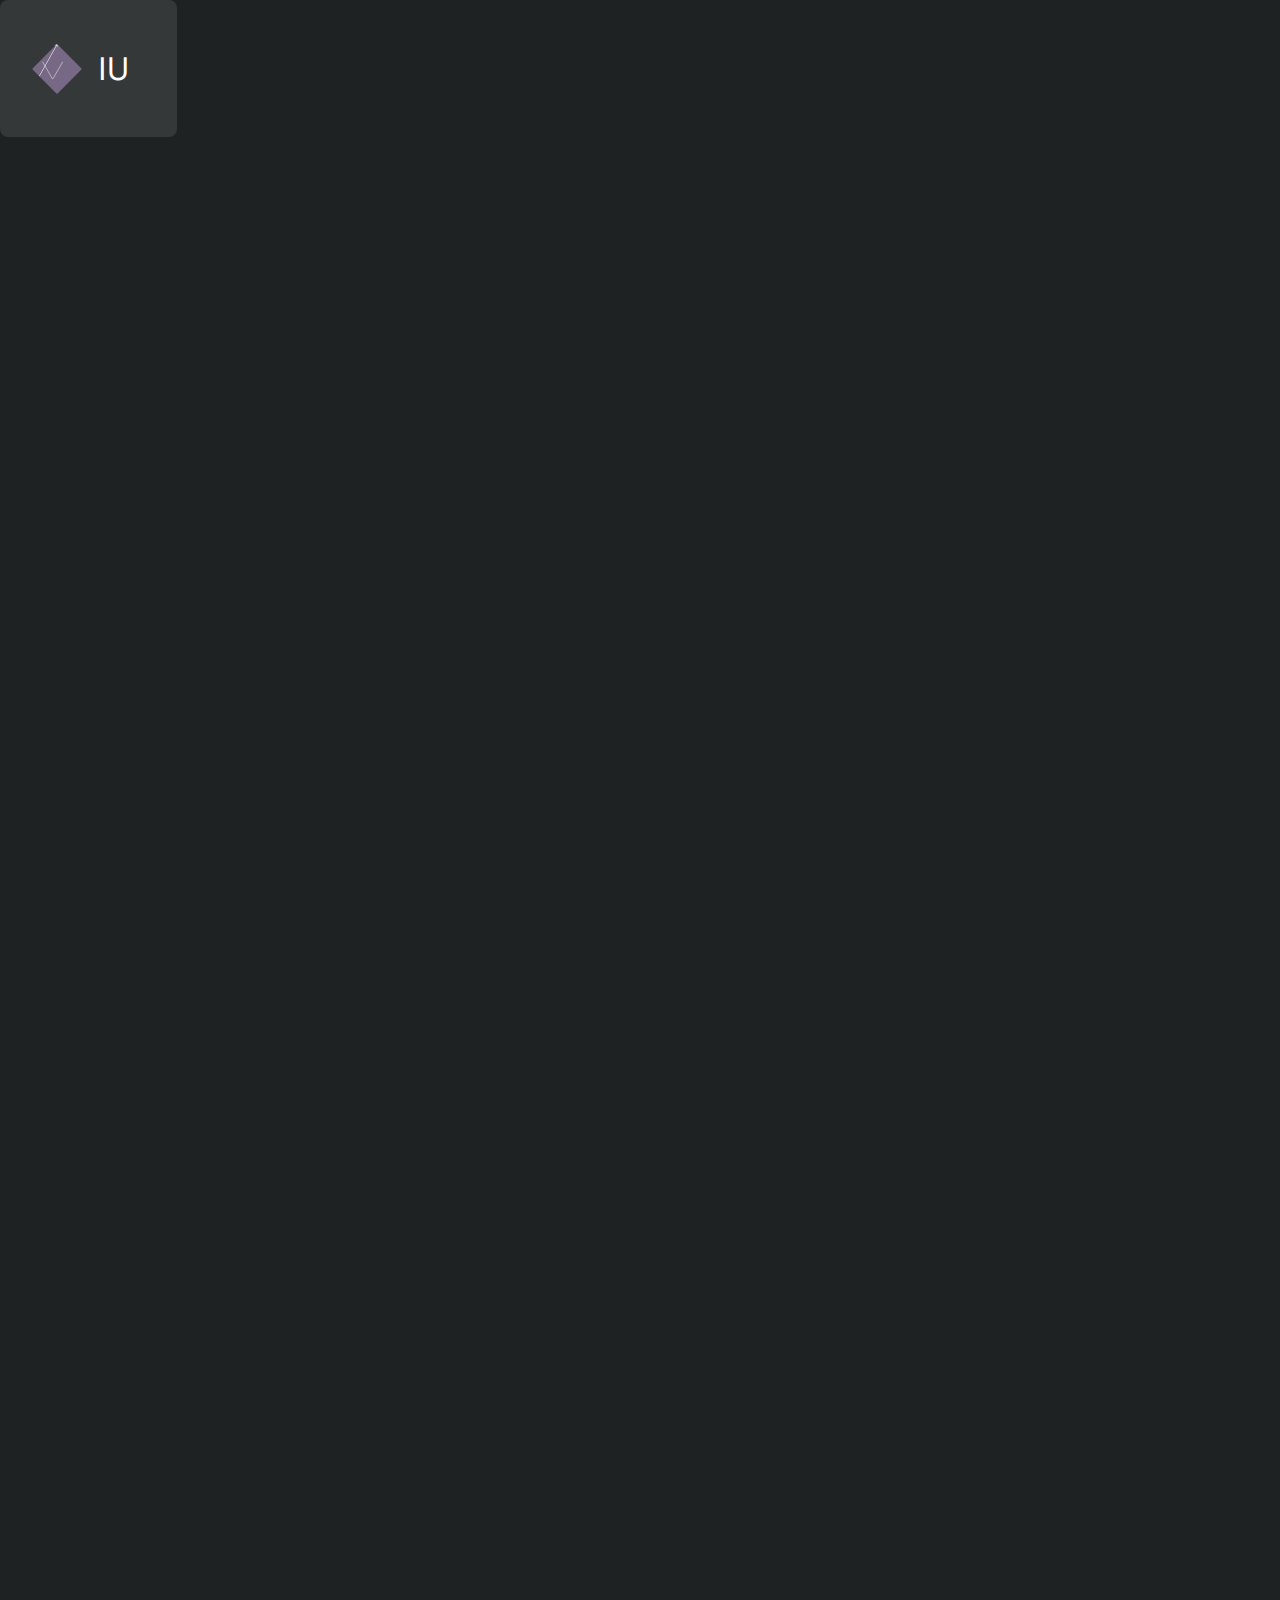
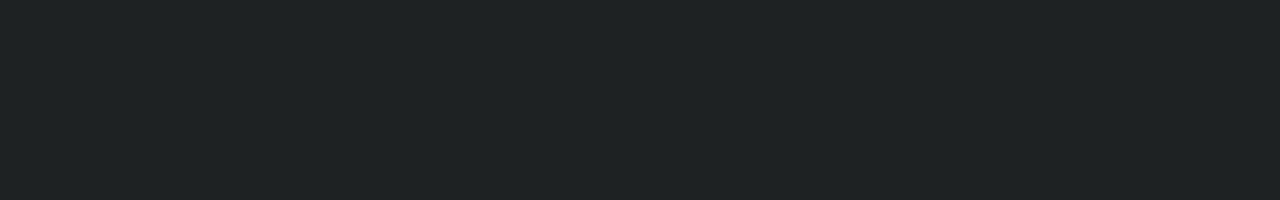
<file: code/index.html>
<!DOCTYPE html>
<html lang="en">
  <head>
    <meta charset="UTF-8" />
    <meta name="viewport" content="width=device-width, initial-scale=1.0" />
    <link rel="stylesheet" href="styles/default.css" />
    <title>...</title>
  </head>
  <body>
    <div class="second_layer">
      <img src="../assets/images/logo.svg" alt="Logo" width="50" height="50" />
      <p>IU</p>
    </div>
  </body>
</html>
</file>
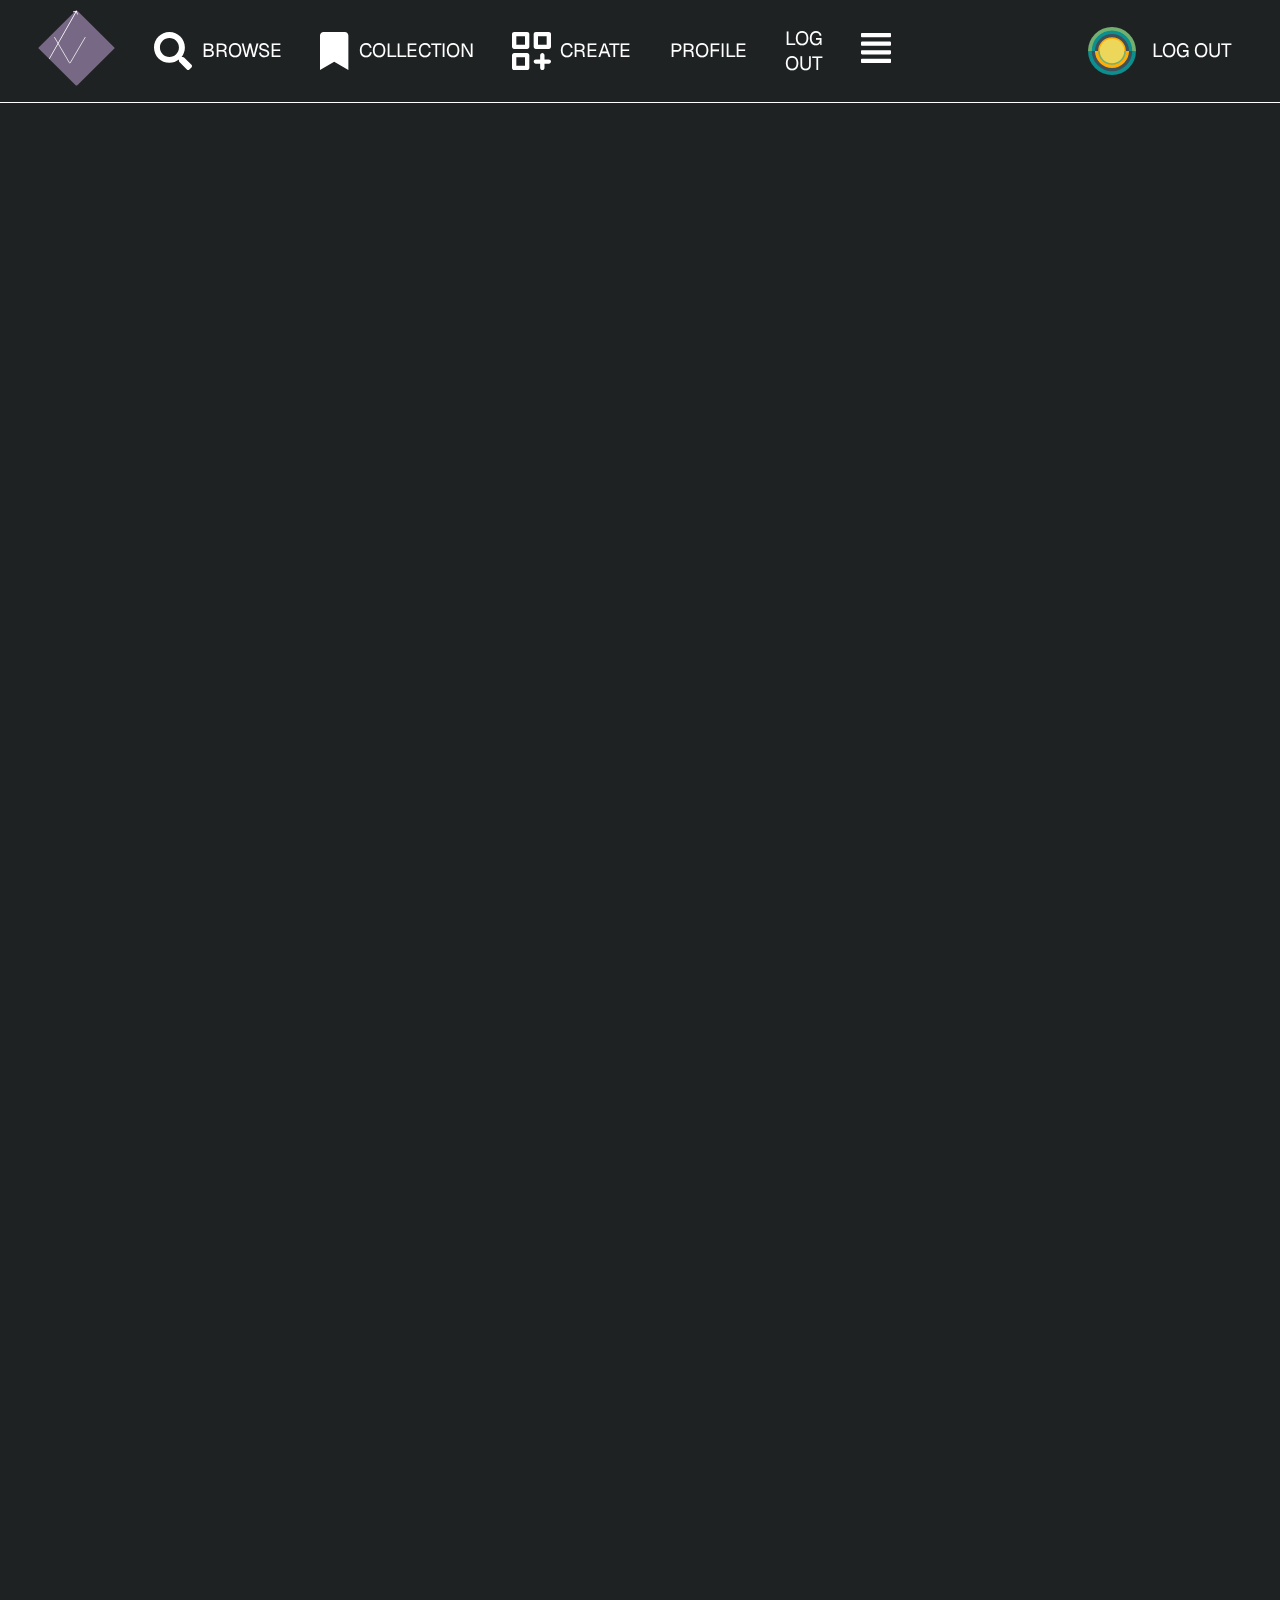
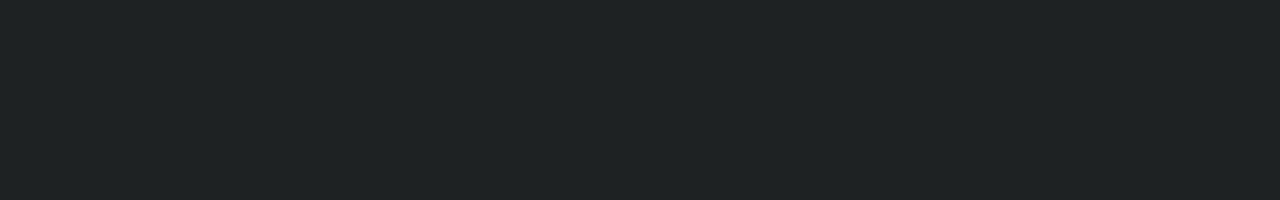
<file: code/views/component_page.html>
<!DOCTYPE html>
<html lang="en">
  <head>
    <meta charset="UTF-8" />
    <meta name="viewport" content="width=device-width, initial-scale=1.0" />
    <title>Component page</title>
    <link rel="stylesheet" href="../styles/default.css" />
    <link rel="stylesheet" href="../styles/login.css" />
    <script src="../scripts/mobile_meu.js" defer></script>
  </head>
  <body>
    <nav>
      <div class="top_nav_left">
        <a class="nav_logo" href="../../index.html">
          <img class="logo" src="../../assets/images/logo.svg" alt="Logo" />
        </a>
        <ul class="nav_options_list">
          <li>
            <a href="#" class="menu_item"><img src="../../assets/icons/search_thick.svg" alt="Browse Icon" /> BROWSE</a>
          </li>
          <li>
            <a href="#" class="menu_item"><img src="../../assets/icons/bookmark_fill.svg" alt="Collection Icon" /> COLLECTION</a>
          </li>
          <li>
            <a href="#" class="menu_item"><img src="../../assets/icons/create.svg" alt="Create Icon" /> CREATE</a>
          </li>
          <li class="mobile_only_option">
            <a href="#" class="menu_item">PROFILE</a>
          </li>
          <li class="mobile_only_option">
            <a href="#" class="menu_item">LOG OUT</a>
          </li>
        </ul>

        <a href="#" class="mobile_menu_icon menu_item menu_show"><img src="../../assets/icons/menu.svg" alt="Menu Icon" /></a>
      </div>

      <div class="top_nav_right">
        <img class="right_menu_item" src="../../assets/avatars/av0.svg" alt="My Avatar" />
        <div class="right_menu_text">LOG OUT</div>
      </div>
    </nav>
  </body>
</html>
</file>
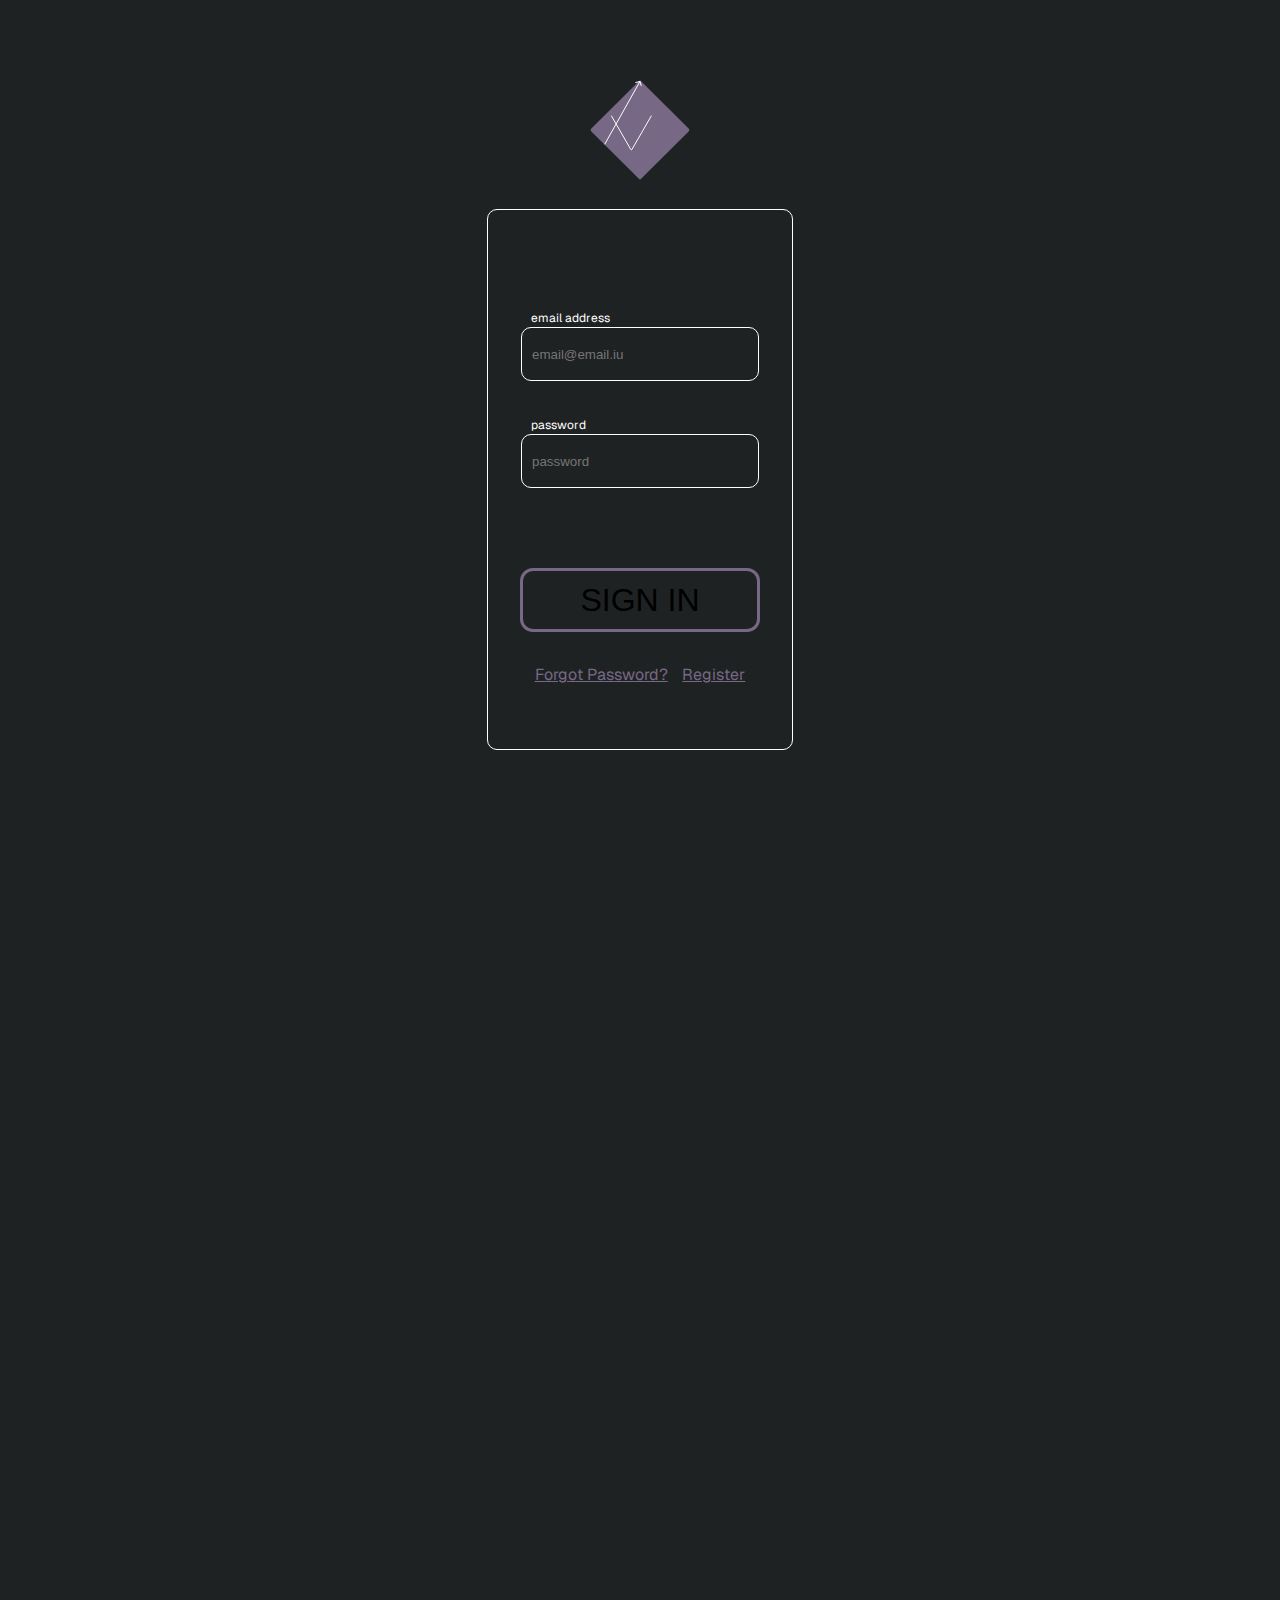
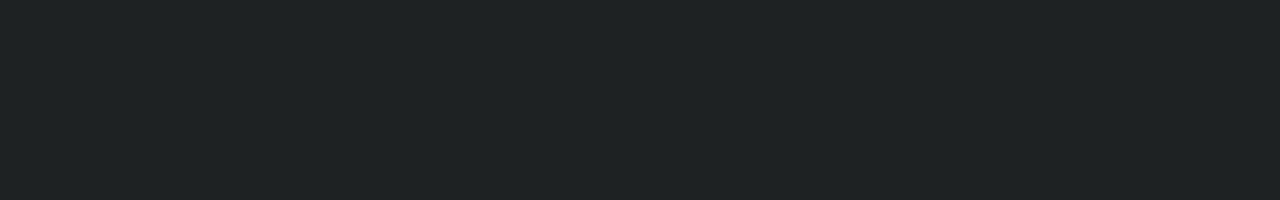
<file: code/views/login_page.html>
<!DOCTYPE html>
<html lang="en">
  <head>
    <meta charset="UTF-8" />
    <meta name="viewport" content="width=device-width, initial-scale=1.0" />
    <title>Login page</title>
    <link rel="stylesheet" href="../styles/default.css" />
    <link rel="stylesheet" href="../styles/login.css" />
  </head>
  <body>
    <a href="../../index.html">
      <img class="logo" src="../../assets/images/logo.svg" alt="Logo" />
    </a>
    <div class="login_form_container">
      <form class="login_form">
        <div class="login_container">
          <label for="login_input">email address</label>
          <input name="login_input" class="login_input" type="text" placeholder="email@email.iu" />
        </div>
        <div class="login_container">
          <label for="password_input">password</label>
          <input name="password_input" class="login_input" type="password" placeholder="password" />
        </div>
        <button class="login_button">SIGN IN</button>
      </form>
      <div class="login_other_options">
        <a href="#" class="login_option">Forgot Password?</a>
        <a href="#" class="login_option">Register</a>
      </div>
    </div>
  </body>
</html>
</file>
<file: code/styles/default.css>
@import url("https://fonts.googleapis.com/css2?family=Geist:wght@100..900&display=swap");

:root {
  --background: #1f2223;
  --light-background: #353839;
  --primary: #776885;
  --accent-green: #89bd9e;
  --accent-orange: #db995a;
  --text-color: #ffffff;

  --font-size: 1rem;
}

body {
  font-family: "Geist", sans-serif;
  font-size: var(--font-size);
  background-color: var(--background);
  color: var(--text-color);
  margin: 0;
  padding: 0;
  height: 200vh;
}

.second_layer {
  display: inline-flex;
  align-items: center;
  justify-content: center;
  background-color: var(--light-background);
  padding: 2rem;
  border-radius: 0.5rem;
}

p {
  margin: 0;
  padding: 1rem;
  font-size: 2rem;
}

nav {
  width: 100vw;
  border-bottom: white 1px solid;
  position: fixed;
  top: 0;
  z-index: 1;
  display: flex;
  flex-wrap: wrap;
  flex-direction: row;
}

nav a {
  font-size: calc(var(--font-size) * 1.2);
  color: var(--text-color);
  text-decoration: none;
}

.right_menu_text {
  font-size: calc(var(--font-size) * 1.2);
  color: var(--text-color);
  text-decoration: none;
}

.top_nav_left {
  display: flex;
  justify-content: left;
  align-items: center;
  max-width: 800px;
  flex: 4;
}

.top_nav_right {
  flex: 1;
}

nav .mobile_icons {
  display: none;
}

nav .mobile_only {
  display: none;
}

nav .logo {
  height: 4em;
  margin: 0.5em 1em 0.5em 2em;
  z-index: 3;
}

nav ul li img {
  height: 2em;
  padding-right: 0.5em;
}

nav ul {
  margin: 0;
  padding: 0;
  list-style-type: none;
  display: flex;
  justify-content: space-around;

  align-items: center;
  width: 100%;
  height: 100%;
}

nav ul li a {
  display: flex;
  align-items: center;
  justify-content: center;
}

nav .logo:hover {
  filter: drop-shadow(0 0 0.75rem var(--primary));
  cursor: pointer;
}

.menu_item {
  padding: 1em;
  cursor: pointer;
  transition: all 0.2s;
}

.menu_item:hover {
  font-size: 1.3em;
}

.right_menu_item {
  transition: all 0.2s;
}
.right_menu_item:hover {
  font-size: 1.3em;
  cursor: pointer;
}

.right_menu_text {
  transition: all 0.1s;
}
.right_menu_text:hover {
  color: var(--primary);
  text-decoration: line-through;
  cursor: pointer;
}

.top_nav_right {
  display: flex;
  justify-content: flex-end;
  align-items: center;
  padding-right: 3em;
}

.top_nav_right img {
  height: 3em;
  padding-right: 1em;
}

nav ul.active {
  display: flex;
  flex-direction: column;
  position: fixed;
  top: 5em;
  width: 100%;
  height: fit-content;
  background-color: var(--background);
  justify-content: center;
  align-items: center;
}

nav ul.active li {
  display: flex;
  flex-direction: row;
  justify-content: flex-start;
  align-items: center;
  padding: 1em;
}

.mobile_only {
  display: flex;
  justify-content: flex-end;
  align-items: center;
  flex: 1;
  padding-right: 1em;
  z-index: 3;
}

@media (max-width: 900px) {
  nav ul {
    display: none;
  }

  nav .mobile_icons {
    display: flex;
    justify-content: flex-end;
    align-items: center;
    flex: 1;
    padding-right: 1em;
    z-index: 3;
  }
  .top_nav_right {
    display: none;
  }
}
</file>
<file: code/styles/login.css>
@import url("https://fonts.googleapis.com/css2?family=Geist:wght@100..900&display=swap");

body {
  display: flex;
  flex-direction: column;
  justify-content: flex-start;
  align-items: center;
}

.login_form_container {
  margin-top: 1.5em;
  display: flex;
  flex-direction: column;
  justify-content: space-around;
  align-items: center;
  align-content: space-between;
  width: auto;
  padding: 4em 2em;
  border-radius: 0.625rem;
  border: 1px solid #fff;
}

.logo {
  margin-top: 5em;
  height: 6.25em;
}

.logo:hover {
  cursor: pointer;
  filter: drop-shadow(0 0 0.75rem var(--primary));
  cursor: pointer;
}

.login_form {
  display: flex;
  flex-direction: column;
  justify-content: space-around;
  align-items: center;
}

.login_container {
  margin-top: 2em;
}

.login_container > label {
  margin: 0;
  padding: 0;
  color: #fff;
  font-size: calc(0.75 * var(--font-size));
  align-self: flex-start;
  margin-left: 0.625rem;
}

.login_input {
  display: flex;
  width: 13.5rem;
  height: 2rem;
  padding: 0.625rem;
  align-items: center;
  gap: 0.625rem;
  flex-shrink: 0;
  border-radius: 0.625rem;
  border: 1px solid #fff;
  background-color: inherit;
}

.login_button {
  margin-top: 2.5em;
  display: inline-flex;
  width: 7.5em;
  height: 2em;
  font-size: calc(2 * var(--font-size));
  padding: 0.9375rem 1.25rem;
  justify-content: center;
  align-items: center;
  gap: 0.625rem;
  border-radius: 0.8125rem;
  border: 3px solid var(--primary);
  background-color: inherit;
}

.login_button:hover {
  background-color: var(--primary);
  color: #fff;
  cursor: pointer;
}

.login_other_options {
  display: flex;
  width: 100%;
  justify-content: space-evenly;
  align-items: center;
  margin-top: 2em;
}

.login_other_options > a {
  color: var(--primary);
  font-size: var(--font-size);
  text-decoration: underline;
  text-decoration-style: solid;
}
</file>
